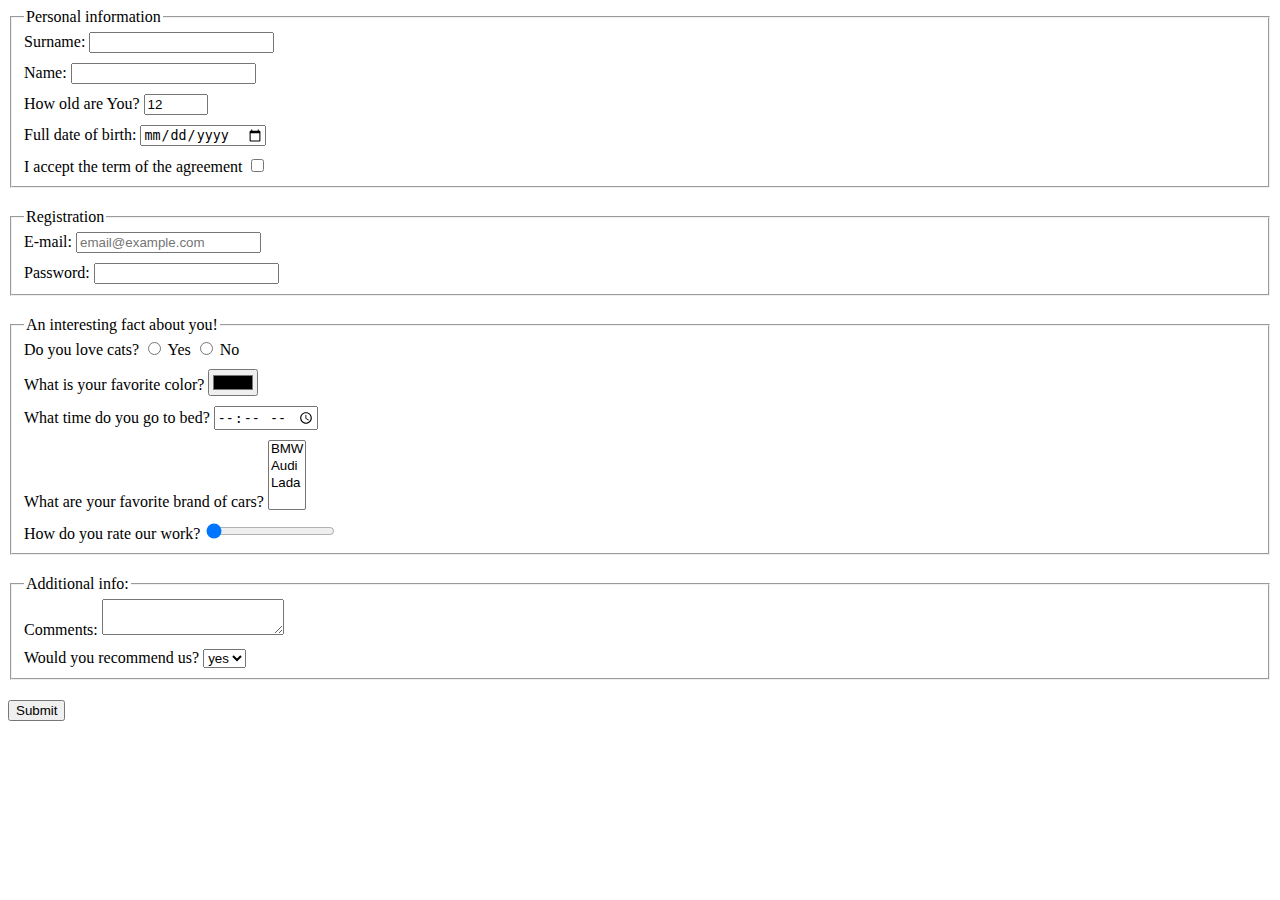
<file: index.html>
<!DOCTYPE html><html lang="en"><head><meta charset="UTF-8"><meta name="viewport" content="width=device-width, user-scalable=no, initial-scale=1.0, maximum-scale=1.0, minimum-scale=1.0"><meta http-equiv="X-UA-Compatible" content="ie=edge"><title>HTML Form</title><link rel="stylesheet" href="style.c53885c0.css"></head><body> <form action="https://mate-academy-form-lesson.herokuapp.com/create-application" method="POST"> <fieldset class="block"> <legend>Personal information</legend> <label for="surname" class="formField"> Surname: <input type="text" name="surname" id="surname" autocomplete="off"> </label> <label for="name" class="formField"> Name: <input type="text" name="name" id="name" autocomplete="off"> </label> <label for="age" class="formField"> How old are You? <input type="number" name="age" id="age" value="12" min="1" max="100"> </label> <label for="date" class="formField"> Full date of birth: <input type="date" name="date" id="date"> </label> <label for="accept" class="formField"> I accept the term of the agreement <input type="checkbox" name="accept" id="accept"> </label> </fieldset> <fieldset class="block"> <legend>Registration</legend> <label for="email" class="formField"> E-mail: <input type="email" name="email" id="email" placeholder="email@example.com"> </label> <label for="password" class="formField"> Password: <input type="password" name="password" id="password"> </label> </fieldset> <fieldset class="block"> <legend>An interesting fact about you!</legend> <label for="multi_choice" class="formField"> Do you love cats? <label for="yes" class="formField"> <input type="radio" name="multi_choice" id="yes" value="yes"> Yes </label> <label for="no"> <input type="radio" name="multi_choice" id="no" value="no"> No </label> </label> <label for="color" class="formField"> What is your favorite color? <input type="color" name="color" id="color" value="#000000"> </label> <label for="time" class="formField"> What time do you go to bed? <input type="time" name="time" id="time"> </label> <label for="cars" class="formField"> What are your favorite brand of cars? <select name="cars" id="cars" multiple> <option value="bmw">BMW</option> <option value="audi">Audi</option> <option value="lada">Lada</option> </select> </label> <label for="range" class="formField"> How do you rate our work? <input type="range" name="range" id="range" value="0" step="1" min="0" max="10"> </label> </fieldset> <fieldset class="block"> <legend>Additional info:</legend> <label for="comments" class="formField"> Comments: <textarea name="comments" id="comments"></textarea> </label> <label for="recommend" class="formField"> Would you recommend us? <select name="recommend" id="recommend"> <option value="yes">yes</option> <option value="no">no</option> </select> </label> </fieldset> <button type="submit" class="block">Submit</button> </form> <script type="text/javascript" src="main.e97352c4.js"></script> </body></html>
</file>
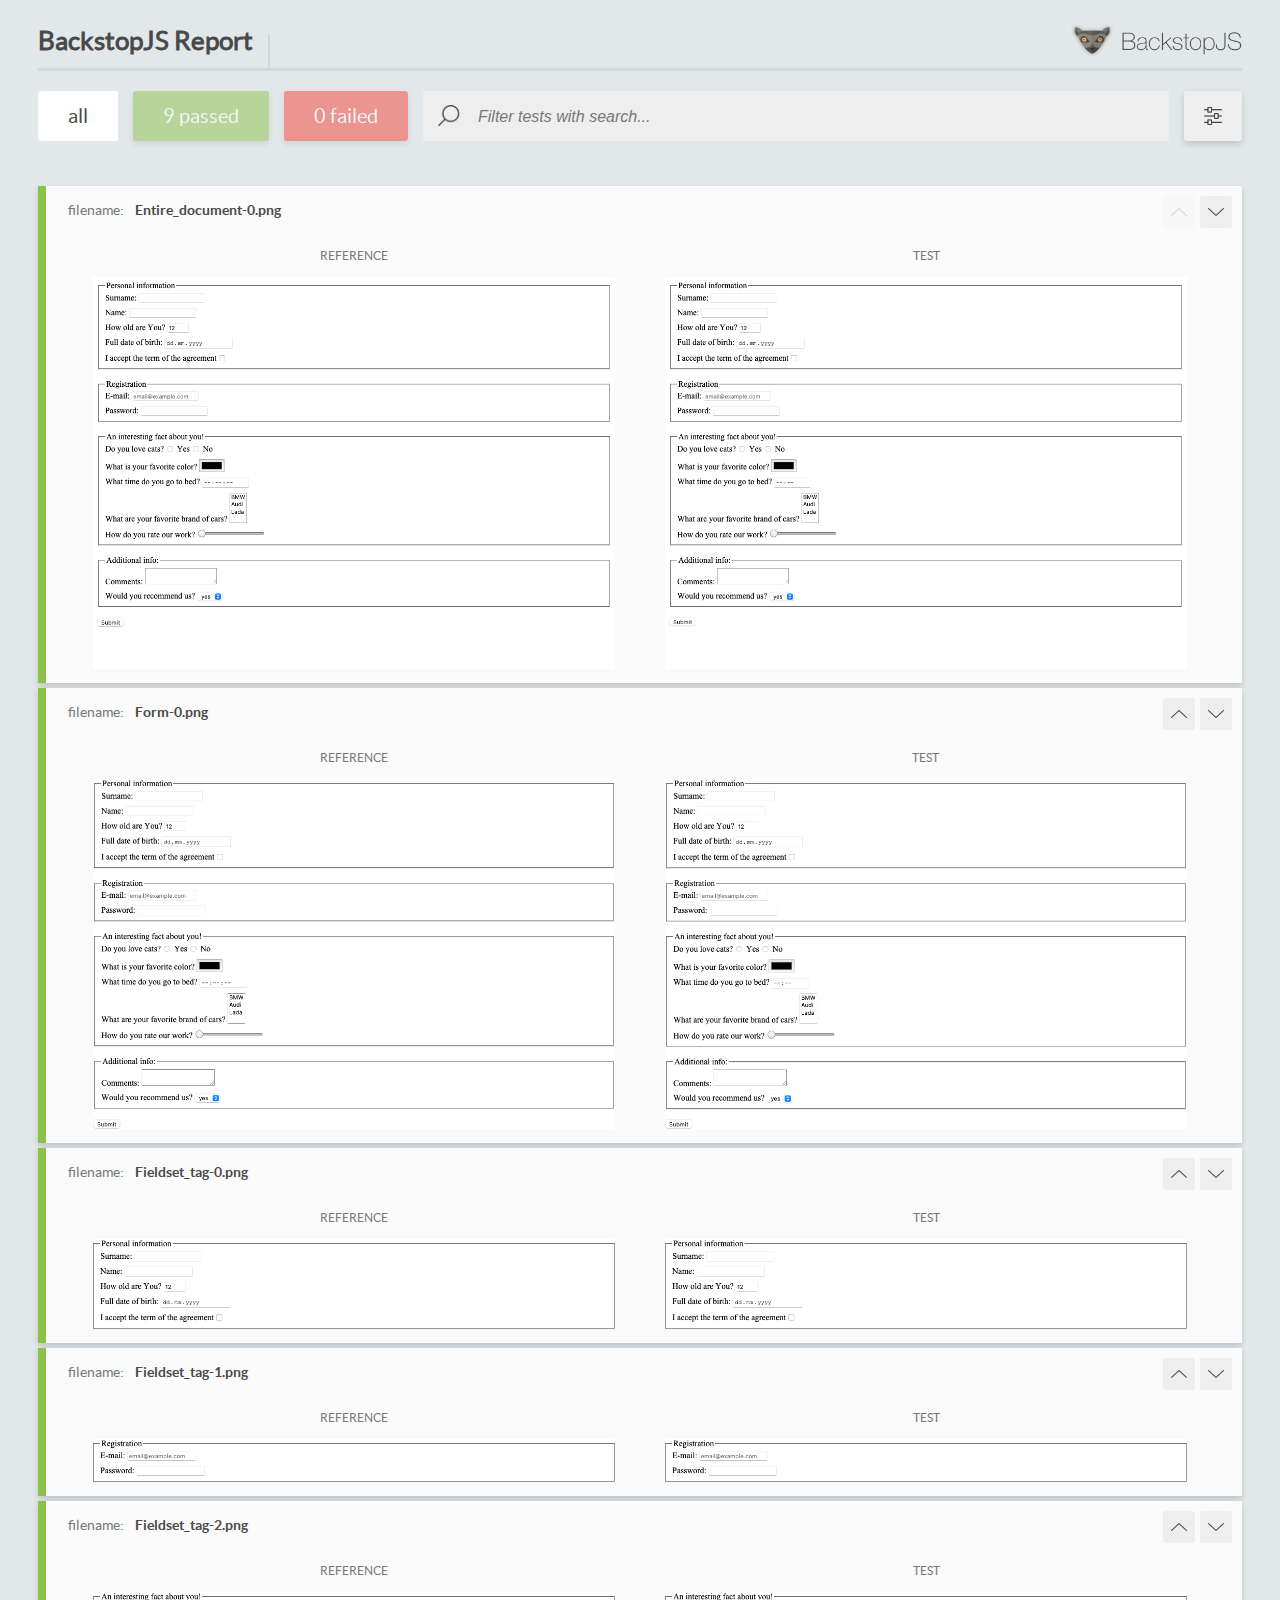
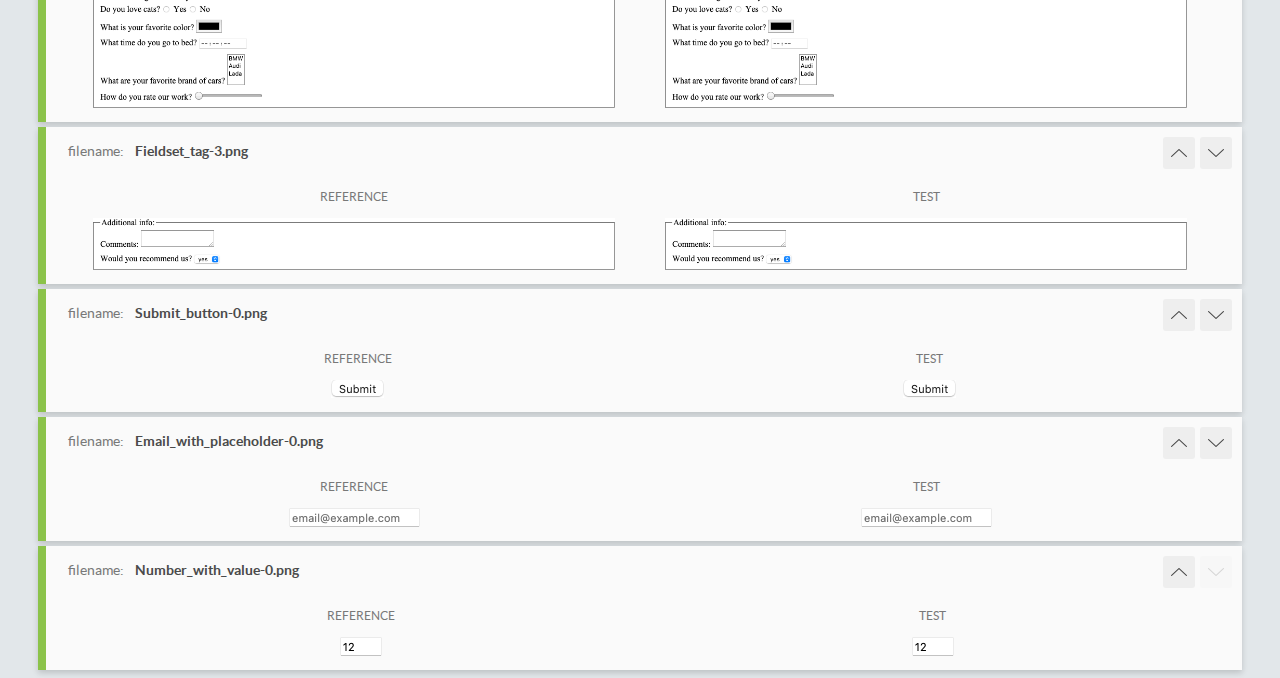
<file: report/html_report/index.html>
<!DOCTYPE html>
<html>
  <head>
    <meta charset="utf-8">
    <title>BackstopJS Report</title>

    <style>
      @font-face {
          font-family: 'latoregular';
          src: url('./assets/fonts/lato-regular-webfont.woff2') format('woff2'),
              url('./assets/fonts/lato-regular-webfont.woff') format('woff');
          font-weight: 400;
          font-style: normal;
      }
      @font-face {
          font-family: 'latobold';
          src: url('./assets/fonts/lato-bold-webfont.woff2') format('woff2'),
              url('./assets/fonts/lato-bold-webfont.woff') format('woff');
          font-weight: 700;
          font-style: normal;
      }

      .ReactModal__Body--open {
          overflow: hidden;
      }
      .ReactModal__Body--open .header {
        display: none;
      }

    </style>
  </head>
  <body style="background-color: #E2E7EA">
    <div id="root">

    </div>
    <script type="text/javascript">
      function report (report) { // eslint-disable-line no-unused-vars
        window.tests = report;
      }
    </script>
    <script type="text/javascript" src="config.js"></script>
    <script type="text/javascript" src="index_bundle.js"></script>
  </body>
</html>
</file>
<file: style.c53885c0.css>
.block{display:flex;flex-direction:column;justify-content:flex-start;margin-bottom:20px}.formField:not(:last-child){padding-bottom:10px}
/*# sourceMappingURL=style.c53885c0.css.map */
</file>
